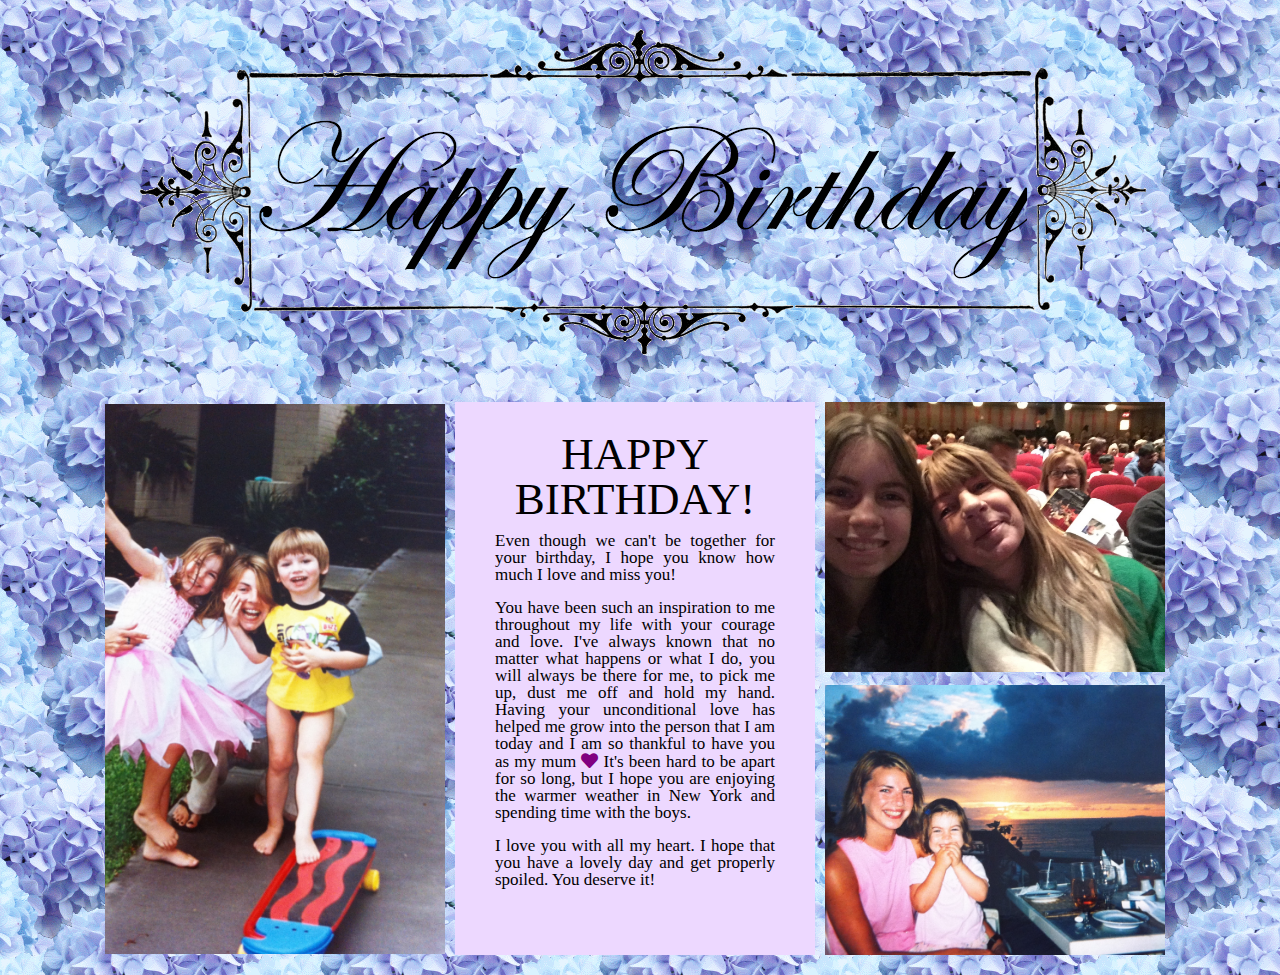
<file: index.html>
<!DOCTYPE html>
<html>
	<head>
		<title>Happy Birthday Mum</title>
		<link rel="stylesheet" href="css/reset.css" />
		<link rel="stylesheet" href="https://use.fontawesome.com/releases/v5.0.1/css/all.css">
		<link rel="stylesheet" href="css/style.css" />

	</head>

	<body>
		<br>
		<header><img class="banner" src="images/banner.png" alt="Happy Birthday!" /></header>


		<br>
		<div class="boxContainer">
			<div><img class="box1" src="images/Laughing.jpg" alt="Cute stock photos, go!" /></div> 
			<div class="box4">
				<h1>HAPPY BIRTHDAY!</h1>
				<p>Even though we can't be together for your birthday, I hope you know how much I love and miss you!</p> <br>
				<p>You have been such an inspiration to me throughout my life with your courage and love. I've always known that no matter what happens or what I do, you will always be there for me, to pick me up, dust me off and hold my hand. Having your unconditional love has helped me grow into the person that I am today and I am so thankful to have you as my mum <span class="fa fa-heart"></span> It's been hard to be apart for so long, but I hope you are enjoying the warmer weather in New York and spending time with the boys.</p><br> 
				<p>I love you with all my heart. I hope that you have a lovely day and get properly spoiled. You deserve it!</span><p><br>
			</div>
			<div><img class="box2" src="images/LionKing.jpg" alt="This brain's a zombie." /></div>
			<div><img class="box3" src="images/Sunset.jpg" alt="Sciencing hard." /></div>
			
		</div>


	</body>
</html>
</file>
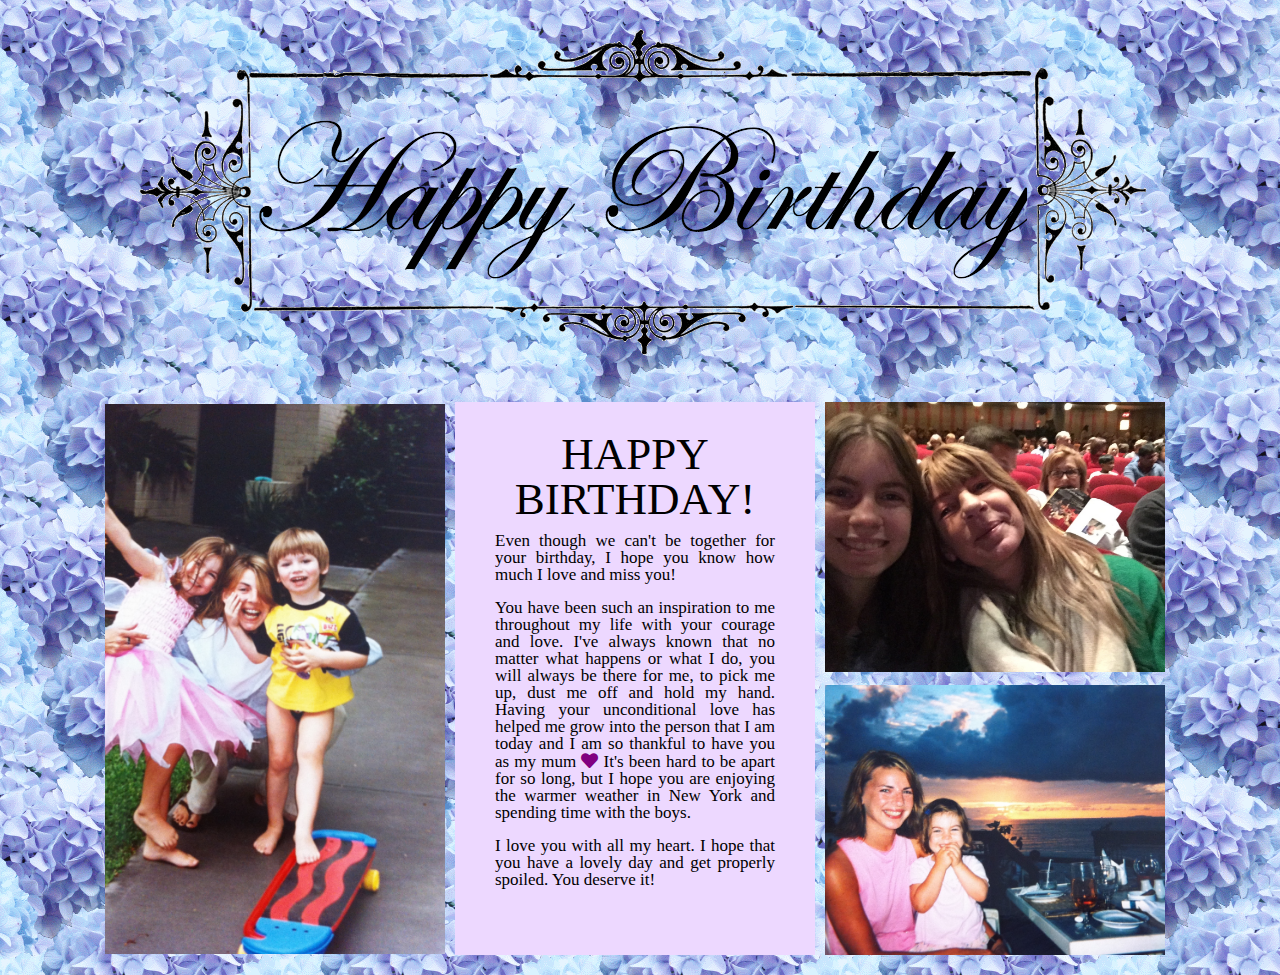
<file: Happy Birthday/index.html>
<!DOCTYPE html>
<html>
	<head>
		<title>Happy Birthday Dad</title>
		<link rel="stylesheet" href="css/reset.css" />
		<link rel="stylesheet" href="https://use.fontawesome.com/releases/v5.0.1/css/all.css">
		<link rel="stylesheet" href="css/style.css" />

	</head>

	<body>
		<br>
		<header><img class="banner" src="images/banner.png" alt="Happy Birthday!" /></header>


		<br>
		<div class="boxContainer">
			<div><img class="box1" src="images/Laughing.jpg" alt="Cute stock photos, go!" /></div> 
			<div class="box4">
				<h1>HAPPY BIRTHDAY!</h1>
				<p>Even though we can't be together for your birthday, I hope you know how much I love and miss you!</p> <br>
				<p>You have been such an inspiration to me throughout my life with your courage and love. I've always known that no matter what happens or what I do, you will always be there for me, to pick me up, dust me off and hold my hand. Having your unconditional love has helped me grow into the person that I am today and I am so thankful to have you as my mum <span class="fa fa-heart"></span> It's been hard to be apart for so long, but I hope you are enjoying the warmer weather in New York and spending time with the boys.</p><br> 
				<p>I love you with all my heart. I hope that you have a lovely day and get properly spoiled. You deserve it!</span><p><br>
			</div>
			<div><img class="box2" src="images/LionKing.jpg" alt="This brain's a zombie." /></div>
			<div><img class="box3" src="images/Sunset.jpg" alt="Sciencing hard." /></div>
			
		</div>


	</body>
</html>
</file>
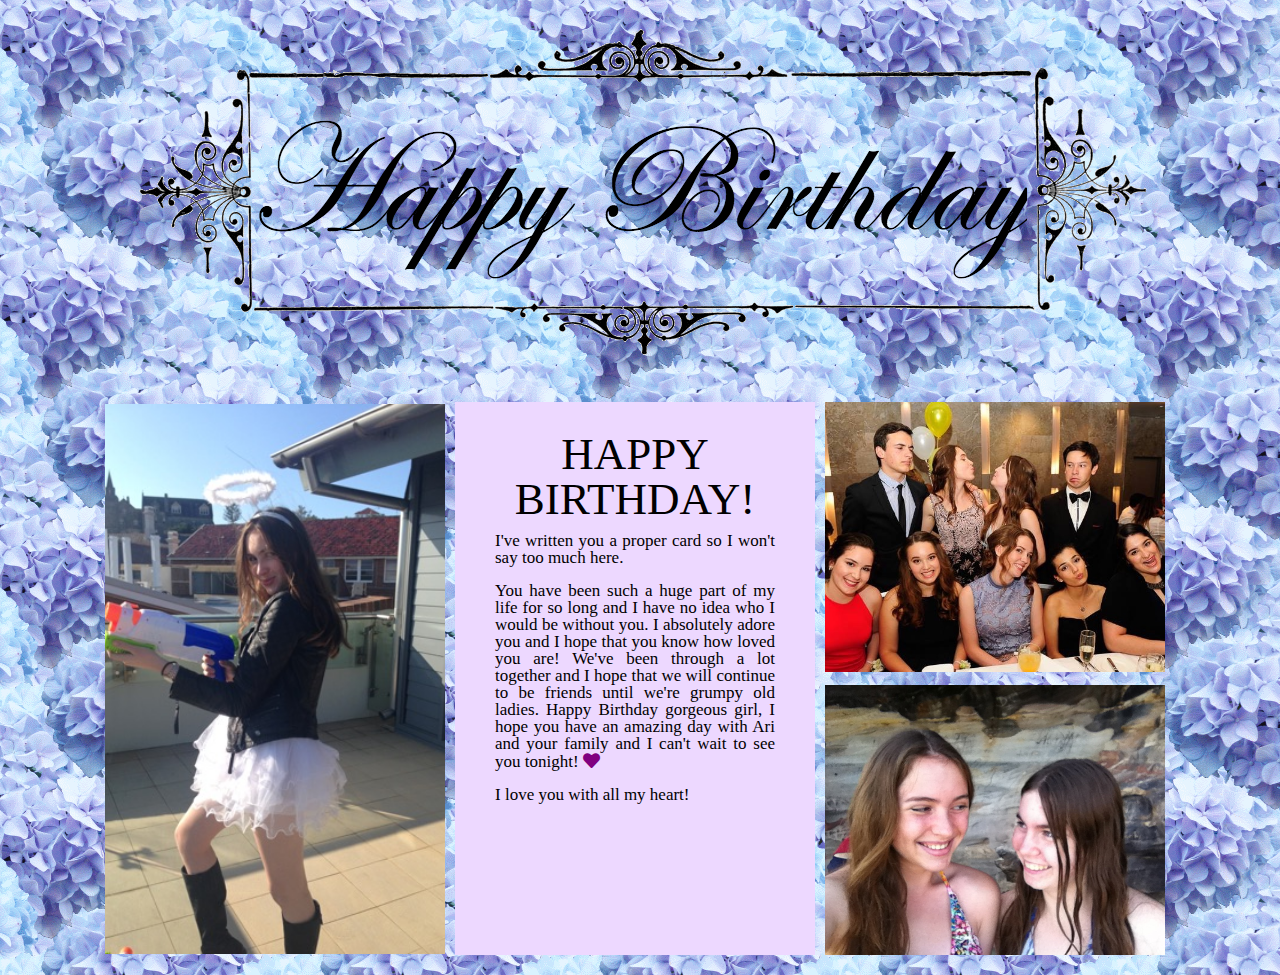
<file: Sasha.html>
<!DOCTYPE html>
<html>
	<head>
		<title>Happy Birthday Sasha!</title>
		<link rel="stylesheet" href="css/reset.css" />
		<link rel="stylesheet" href="https://use.fontawesome.com/releases/v5.0.1/css/all.css">
		<link rel="stylesheet" href="css/style.css" />

	</head>

	<body>
		<br>
		<header><img class="banner" src="images/banner.png" alt="Happy Birthday!" /></header>


		<br>
		<div class="boxContainer">
			<div><img class="box1" src="images/Badass.jpg" alt="Cute stock photos, go!" /></div> 
			<div class="box4">
				<h1>HAPPY BIRTHDAY!</h1>
				<p>I've written you a proper card so I won't say too much here.</p> <br>
				<p>You have been such a huge part of my life for so long and I have no idea who I would be without you. I absolutely adore you and I hope that you know how loved you are! We've been through a lot together and I hope that we will continue to be friends until we're grumpy old ladies. Happy Birthday gorgeous girl, I hope you have an amazing day with Ari and your family and I can't wait to see you tonight! <span class="fa fa-heart"></span> </p><br> 
				<p>I love you with all my heart!</span><p><br>
			</div>
			<div><img class="box2" src="images/Formal.jpg" alt="This brain's a zombie." /></div>
			<div><img class="box3" src="images/Beach.jpg" alt="Sciencing hard." /></div>
			
		</div>


	</body>
</html>
</file>
<file: css/style.css>
/*Fonts used: Tw Cen MT, Corbel, Baskerville Old Face*/

html, body {
	width: 1200px;
	margin: 0 auto;
	background-image: url("../images/background.png"); /*Source: subtlepatterns.com*/
}

.banner {
	display: block;
	margin: 0px auto;
}



.boxContainer {
	display: flex;
	flex-flow: column wrap;
	justify-content: center;
	align-content: center;
	margin: 0px auto;
	height: 600px;
	width: 1000px;
}

.box1 {
	object-fit: cover;
	width: 340px;
	height: 550px;
	margin: 10px 10px 0px 0px;
}

.box2, .box3{
	object-fit: cover;
	width: 340px;
	height: 270px;
	margin: 10px 10px 0px 10px;
}

.box4 {
	margin: 10px auto 4px auto;
	width: 320px;
	height: 513px;
	background-color: #edd8ff;
	padding: 20px;
}

h1 {
	font-family: "Baskerville Old Face";
	font-size: 45px;
	text-align: center;
	padding: 10px 10px;
}

p{
	text-align: justify;
	padding: 0px 20px;
	font-family: "Corbel";
	font-size: 17px;
}

p b {
	font-weight: bold;
}

.fa{
	color:purple;
}
</file>
<file: Happy Birthday/css/style.css>
/*Fonts used: Tw Cen MT, Corbel, Baskerville Old Face*/

html, body {
	width: 1200px;
	margin: 0 auto;
	background-image: url("../images/background.png"); /*Source: subtlepatterns.com*/
}

.banner {
	display: block;
	margin: 0px auto;
}



.boxContainer {
	display: flex;
	flex-flow: column wrap;
	justify-content: center;
	align-content: center;
	margin: 0px auto;
	height: 600px;
	width: 1000px;
}

.box1 {
	object-fit: cover;
	width: 340px;
	height: 550px;
	margin: 10px 10px 0px 0px;
}

.box2, .box3{
	object-fit: cover;
	width: 340px;
	height: 270px;
	margin: 10px 10px 0px 10px;
}

.box4 {
	margin: 10px auto 4px auto;
	width: 320px;
	height: 513px;
	background-color: #edd8ff;
	padding: 20px;
}

h1 {
	font-family: "Baskerville Old Face";
	font-size: 45px;
	text-align: center;
	padding: 10px 10px;
}

p{
	text-align: justify;
	padding: 0px 20px;
	font-family: "Corbel";
	font-size: 17px;
}

p b {
	font-weight: bold;
}

.fa{
	color:purple;
}
</file>
